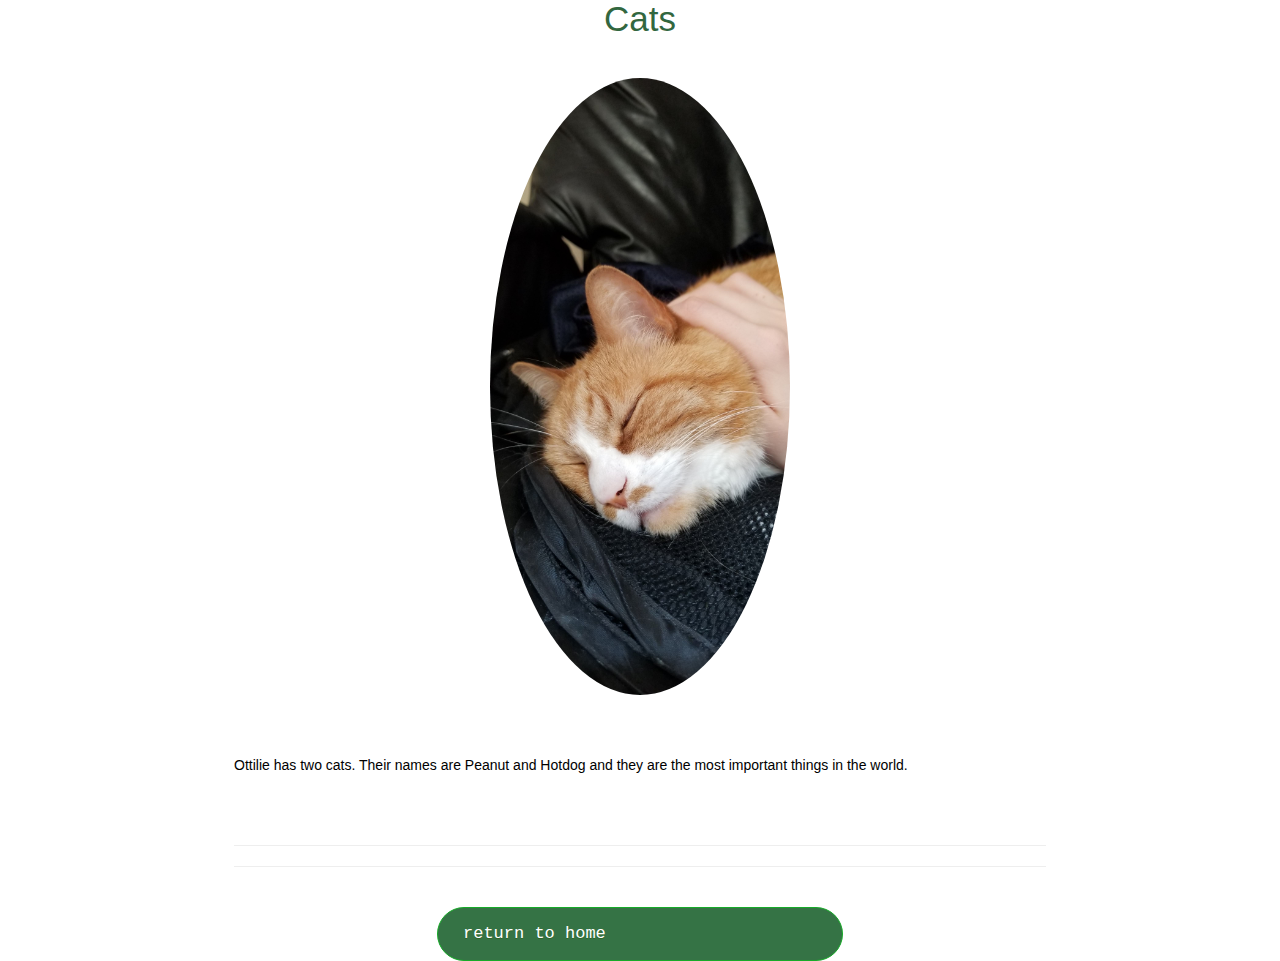
<file: cats.html>
<!DOCTYPE html>
<html lang="en">
<head>
    <meta charset="UTF-8">

    <title>Cats</title>
    <meta name="viewport" content="width=device-width, initial-scale=1.0">
    <link rel="stylesheet" href="https://maxcdn.bootstrapcdn.com/bootstrap/3.3.4/css/bootstrap.min.css">
    <link href="main.css" rel="stylesheet" type="text/css" media="screen,projection" >
</head>
<body>

<h1>Cats</h1>


<br>
<br>

<div class="image-cropper">
	<img src="hotdog.jpg" /*class="header"*/>
</div>



<br>
<br>
  <div id="wrapper">
      <section>

            <br>
            <p>

            Ottilie has two cats. Their names are Peanut and Hotdog and they are the most important things in the world. 
            </p>
            <br>
            <br>
            <hr>
            <hr>


      </section>
  </div>

<div id="wrapper">

	<br>
	<a href="index.html" class="myButton">return to home</a>
</div>




</body>
</html>
</file>
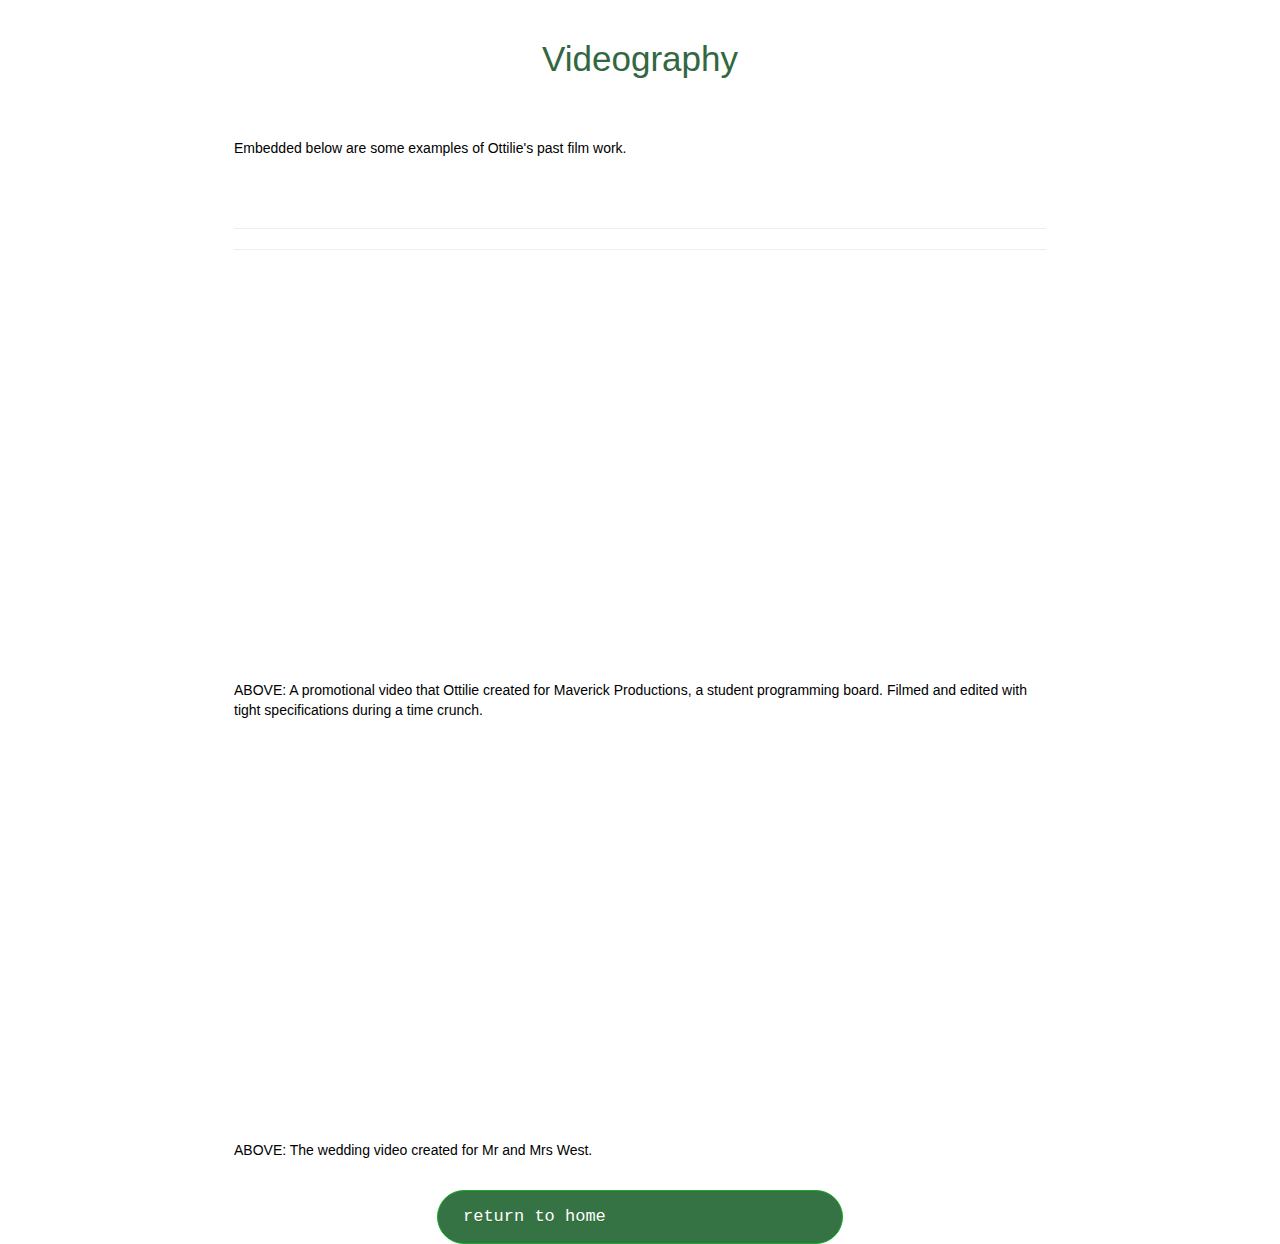
<file: video.html>
<!DOCTYPE html>
<html lang="en">
<head>
    <meta charset="UTF-8">

    <title>Videography</title>
    <meta name="viewport" content="width=device-width, initial-scale=1.0">
    <link rel="stylesheet" href="https://maxcdn.bootstrapcdn.com/bootstrap/3.3.4/css/bootstrap.min.css">
    <link href="main.css" rel="stylesheet" type="text/css" media="screen,projection" >
</head>
<body>

<br>
<br>

<h1>Videography</h1>


<br>
<br>
  <div id="wrapper">
      <section>

            <br>
            <p>

            Embedded below are some examples of Ottilie's past film work. 
            </p>
            <br>
            <br>
            <hr>
            <hr>

<iframe width="667" height="405" src="https://www.youtube.com/embed/17YsC_-nc7w" frameborder="0" allow="accelerometer; autoplay; clipboard-write; encrypted-media; gyroscope; picture-in-picture" allowfullscreen></iframe>


            <p>
            ABOVE: A promotional video that Ottilie created for Maverick Productions, a student programming board. Filmed and edited with tight specifications during a time crunch. 
            </p>

<iframe width="667" height="405" src="https://www.youtube.com/embed/3x0sdMMhS0I" frameborder="0" allow="accelerometer; autoplay; clipboard-write; encrypted-media; gyroscope; picture-in-picture" allowfullscreen></iframe>

	<p>
            ABOVE: The wedding video created for Mr and Mrs West. 
            </p>
      </section>
  </div>


<div id="wrapper">

	<br>
	<a href="index.html" class="myButton">return to home</a>
</div>



</body>
</html>
</file>
<file: main.css>
/*************************************
GENERAL
**************************************/
a {
 text-decoration: none;
 }

img {
max-width: 100%;

}



 body {
   font-family: 'Open Sans', sans-serif;
 }


 #wrapper {
   max-width: 940px;
   margin: 0 auto;
   padding: 0 5%;

 }



 a {
   color: #6ab47b;

 }

 h3 {
     margin: 0 0 1em 0;
 }


/*************************************
HEADING
**************************************/

header {
  float: left;
  margin: 0 0 20px 0;
  padding: 2px 0 0 0;
  width: 100%;

}



#logo {
   text-align: center;
   margin: 0;

 }

 h1  {
 font-family: 'Changa One', sans-serif;
 margin: 10px 0;
 font-size: 2.5em;
 font-weight: normal;
 line-height: 0.5;
 text-align: center;
 color: 	#FF0000;

 }

 h2  {


 font-size: 1.00em;
 font-weight: normal;
 margin: -5px 0 0;
 }


h3  {


    font-size: 1.1em;
    font-weight: 700;
    margin: 15px 0 0;
}







/*************************************
NAVIGATION
**************************************/
 nav {
	text-align: center;
	padding: 10px 0;
	margin: 20px 0 0;
  }

  nav ul  {
    list-style: none;
	margin: 0 10px;
	padding: 0;
}

nav li {
  display: inline-block;

}



/*************************************
FOOTER
**************************************/
 footer {
 font-size: 0.75em;
 text-align: center;
 clear: both;
 padding-top: 50px;
 color: #ccc;
 }

/*************************************
PAGE:
**************************************/
.mydiv {background: lightblue; width:250px; height: 250px;}

.myimage {
    Float:left;
    width:150px;
    height:175px;
    margin-left: auto;
    margin-right: auto;
    width: 50%;
    Display: block;
    border-radius: 20px;
}




 /*************************************
PAGE: ABOUT
**************************************/
.profile-photo {
    display: block;
    max-width: 400px;
    margin: 0 auto 30px;
    border-radius: 5px;
}

/*************************************
COLORS
**************************************/


 /* green header*/
  header {
   background: #6ab47b;
   border-color: #599a68;
 }

 /* logo text*/

 h1,h2  {
    color: #32673f;
}

/* nav background on mobile devices*/
nav {
   background: #599a6b;
}

nav a, nav a:visited {
	color: #fff;
}

/* selected nav link color*/
nav a.selected, nav a:hover {
  color: #32673f;
}
/* site body*/
body {
    background-color: #fff;
    color: #000;
}


/*************************************
EXPERIMENT HERE
**************************************/

.image-cropper {
    max-width: 300px;
    height: auto;
    position: relative;
    overflow: hidden;
	margin-left: auto;
    margin-right: auto;
}

.image-cropper img{
    display: block;
    margin: auto;
    height: auto;
    width: 150%; 
    margin: 0 0 0 0%;
    -webkit-border-radius: 50%;
    -moz-border-radius: 50%;
    -ms-border-radius: 50%;
    -o-border-radius: 50%;
    border-radius: 50%;  
}

.center {
  display: block;
  margin-left: auto;
  margin-right: auto;
  width: 50%;
}

.myButton {
	box-shadow: 0px 0px 0px 0px #3dc21b;
	background-color:#357345;
	border-radius:28px;
	border:1px solid #18ab29;
	display:inline-block;
	cursor:pointer;
	color:#ffffff;
	font-family:Courier New;
	font-size:17px;
	padding:14px 25px;
	text-decoration:none;
	text-shadow:0px 1px 0px #2f6627;
	display: block;
 	 margin-left: auto;
  	margin-right: auto;
 	 width: 50%;
}
.myButton:hover {
	background-color:#5cbf2a;
}
.myButton:active {
	position:relative;
	top:1px;
}
</file>
